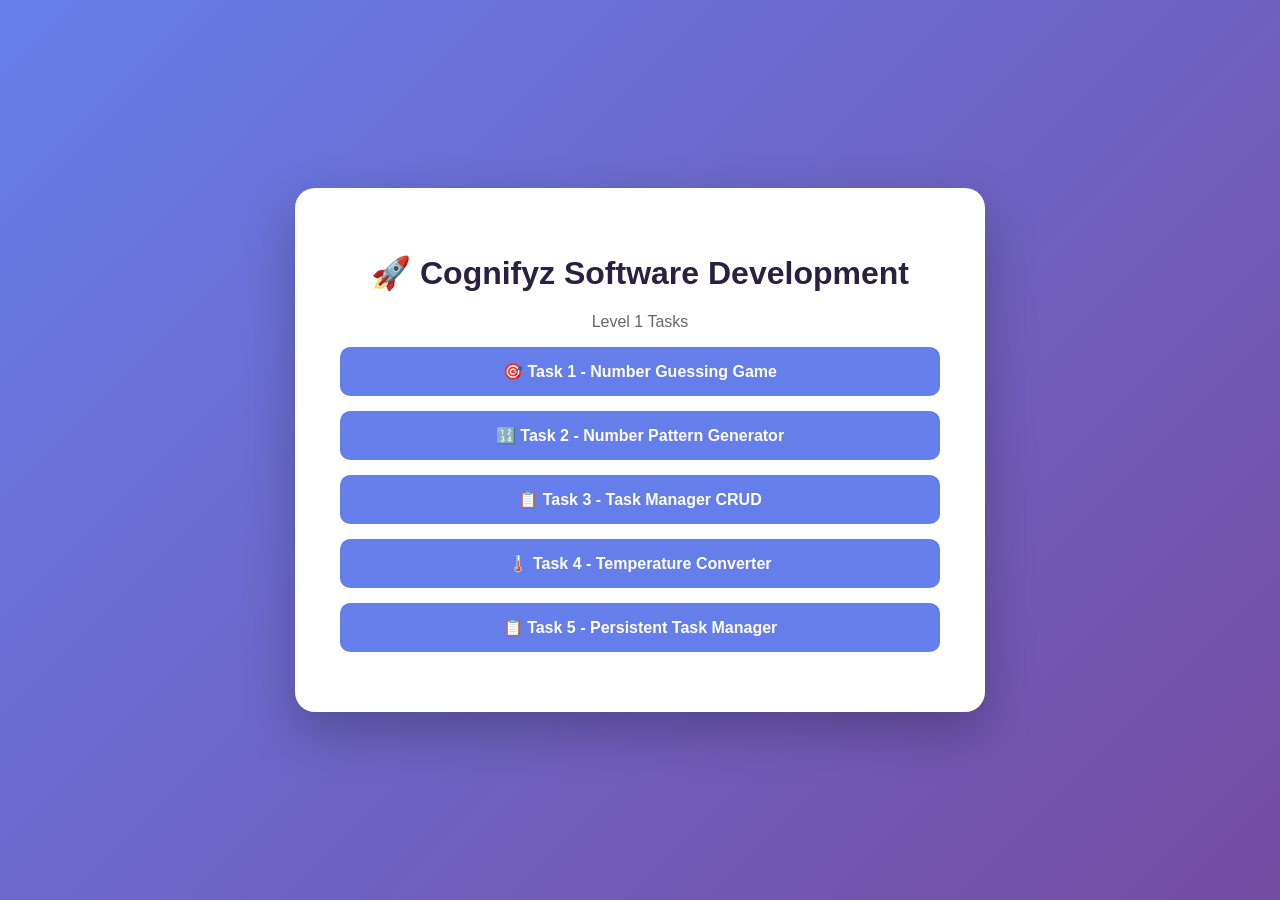
<file: site/index.html>
<!DOCTYPE html>
<html lang="en">
<head>
    <meta charset="UTF-8">
    <meta name="viewport" content="width=device-width, initial-scale=1.0">
    <title>Cognifyz Software Development Tasks</title>
    <style>
        body {
            font-family: Arial, sans-serif;
            min-height: 100vh;
            margin: 0;
            display: flex;
            justify-content: center;
            align-items: center;
            background: linear-gradient(135deg, #667eea, #764ba2);
        }

        .container {
            background: white;
            padding: 45px;
            border-radius: 20px;
            text-align: center;
            max-width: 600px;
            width: 90%;
            box-shadow: 0 20px 50px rgba(0,0,0,0.25);
        }

        h1 {
            color: #29213f;
        }

        p {
            color: #666;
        }

        a {
            display: block;
            margin: 15px 0;
            padding: 15px;
            border-radius: 10px;
            background: #667eea;
            color: white;
            text-decoration: none;
            font-weight: bold;
        }

        a:hover {
            background: #764ba2;
        }
    </style>
</head>
<body>

<div class="container">
    <h1>🚀 Cognifyz Software Development</h1>
    <p>Level 1 Tasks</p>

    <a href="task1/">🎯 Task 1 - Number Guessing Game</a>

    <a href="task2/">🔢 Task 2 - Number Pattern Generator</a>

    <a href="task3/">📋 Task 3 - Task Manager CRUD</a>

    <a href="task4/">🌡️ Task 4 - Temperature Converter</a>

    <a href="task5/">📋 Task 5 - Persistent Task Manager</a>
</div>

</body>
</html>
</file>
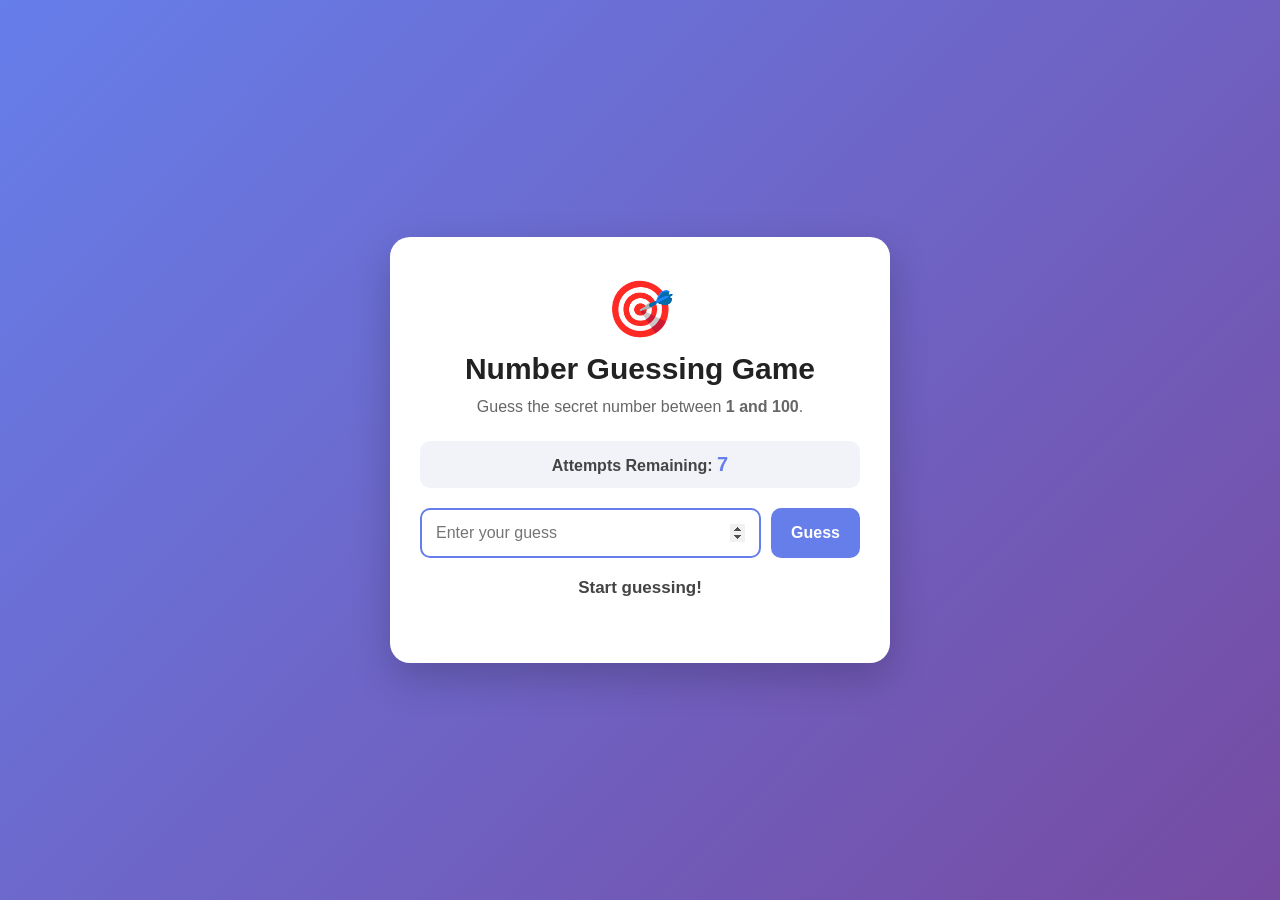
<file: site/task1/index.html>
<!DOCTYPE html>
<html lang="en">
<head>
    <meta charset="UTF-8">
    <meta name="viewport" content="width=device-width, initial-scale=1.0">
    <title>Number Guessing Game</title>
    <link rel="stylesheet" href="style.css">
</head>

<body>

    <main class="game-container">

        <div class="game-card">

            <div class="game-icon">🎯</div>

            <h1>Number Guessing Game</h1>

            <p class="description">
                Guess the secret number between <strong>1 and 100</strong>.
            </p>

            <div class="attempts">
                Attempts Remaining:
                <span id="attempts">7</span>
            </div>

            <div class="input-section">

                <input
                    type="number"
                    id="guessInput"
                    min="1"
                    max="100"
                    placeholder="Enter your guess"
                >

                <button id="guessButton" onclick="checkGuess()">
                    Guess
                </button>

            </div>

            <p id="message" class="message">
                Start guessing!
            </p>

            <button
                id="restartButton"
                class="restart-button"
                onclick="restartGame()"
            >
                🔄 Play Again
            </button>

        </div>

    </main>

    <script src="script.js"></script>

</body>
</html>
</file>
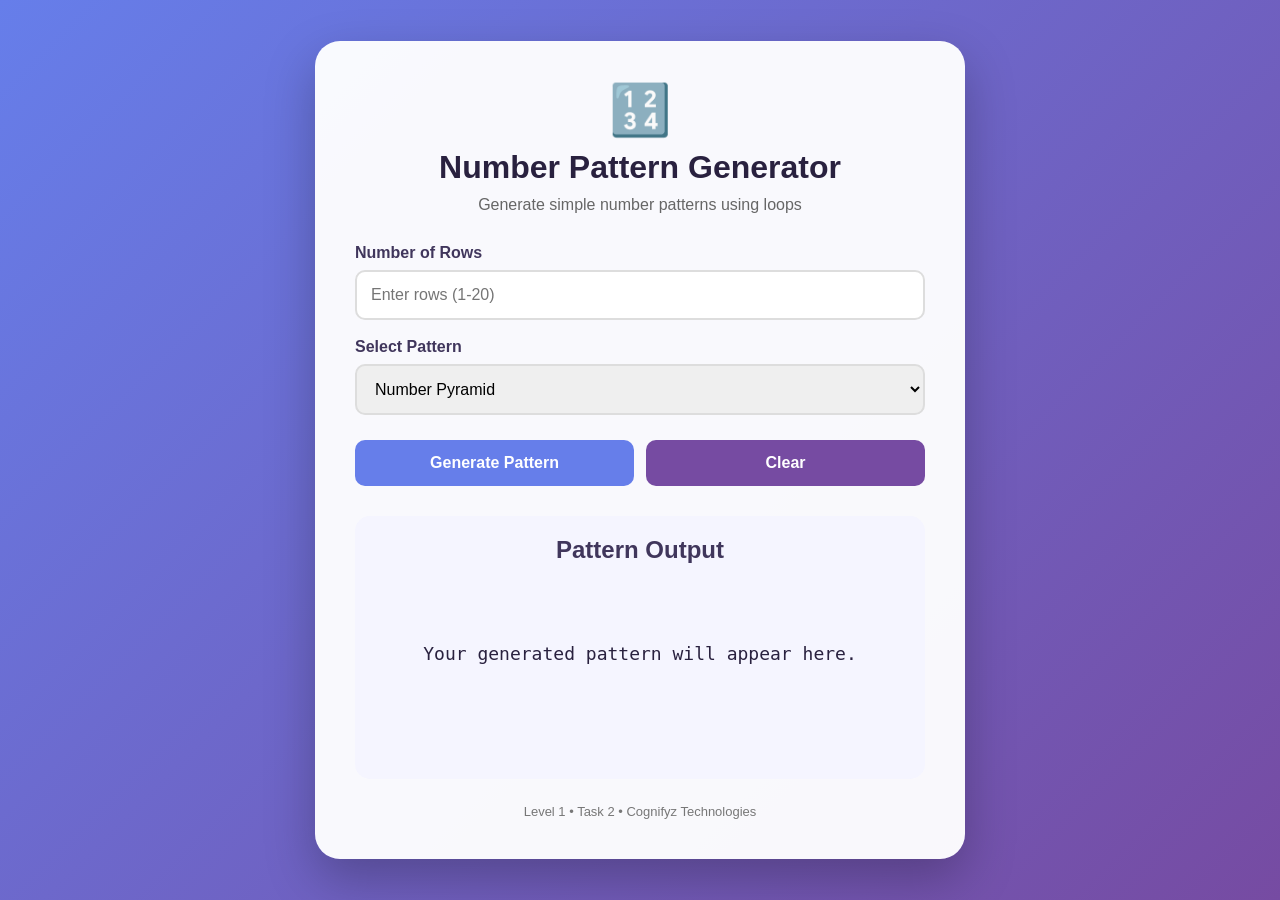
<file: site/task2/index.html>
<!DOCTYPE html>
<html lang="en">
<head>
    <meta charset="UTF-8">
    <meta name="viewport" content="width=device-width, initial-scale=1.0">

    <title>Number Pattern Generator</title>

    <link rel="stylesheet" href="style.css">
</head>

<body>

    <div class="container">

        <div class="icon">🔢</div>

        <h1>Number Pattern Generator</h1>

        <p class="subtitle">
            Generate simple number patterns using loops
        </p>

        <div class="input-section">

            <label for="rows">Number of Rows</label>

            <input
                type="number"
                id="rows"
                min="1"
                max="20"
                placeholder="Enter rows (1-20)"
            >

            <label for="pattern">Select Pattern</label>

            <select id="pattern">
                <option value="pyramid">Number Pyramid</option>
                <option value="triangle">Number Triangle</option>
                <option value="square">Number Square</option>
            </select>

            <div class="buttons">
                <button onclick="generatePattern()">
                    Generate Pattern
                </button>

                <button class="clear-btn" onclick="clearPattern()">
                    Clear
                </button>
            </div>

        </div>

        <div id="message"></div>

        <div class="output-section">

            <h2>Pattern Output</h2>

            <pre id="output">
Your generated pattern will appear here.
            </pre>

        </div>

        <div class="footer">
            <p>Level 1 • Task 2 • Cognifyz Technologies</p>
        </div>

    </div>

    <script src="script.js"></script>

</body>
</html>
</file>
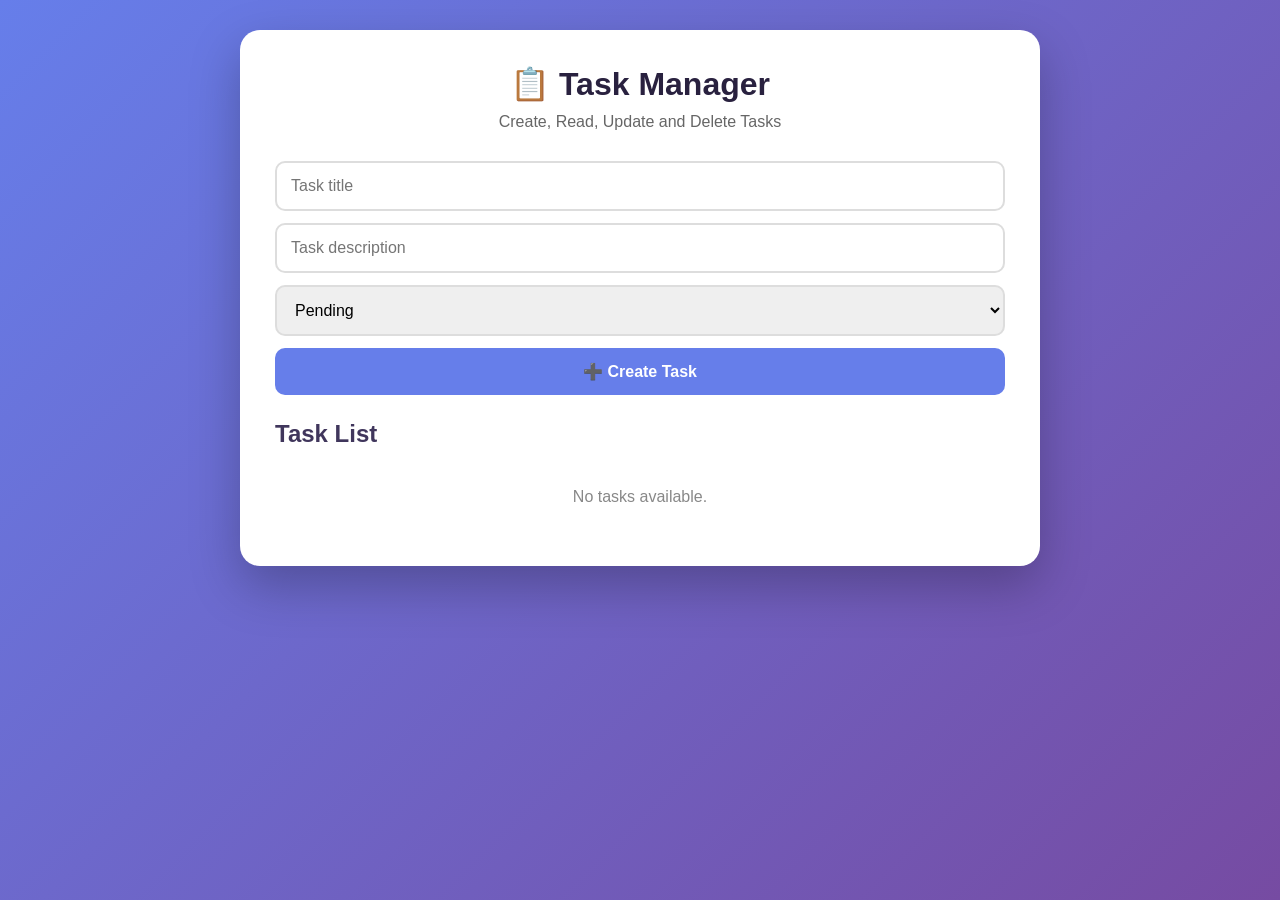
<file: site/task3/index.html>
<!DOCTYPE html>
<html lang="en">
<head>
    <meta charset="UTF-8">
    <meta name="viewport" content="width=device-width, initial-scale=1.0">
    <title>Task Manager - CRUD Application</title>
    <link rel="stylesheet" href="style.css">
</head>

<body>

<div class="container">

    <h1>📋 Task Manager</h1>

    <p class="subtitle">
        Create, Read, Update and Delete Tasks
    </p>

    <div class="form">

        <input
            type="text"
            id="title"
            placeholder="Task title"
        >

        <input
            type="text"
            id="description"
            placeholder="Task description"
        >

        <select id="status">
            <option value="Pending">Pending</option>
            <option value="In Progress">In Progress</option>
            <option value="Completed">Completed</option>
        </select>

        <button onclick="addTask()">
            ➕ Create Task
        </button>

    </div>

    <div id="message"></div>

    <h2>Task List</h2>

    <div id="taskList">
        <p class="empty">
            No tasks available.
        </p>
    </div>

</div>

<script src="script.js"></script>

</body>
</html>
</file>
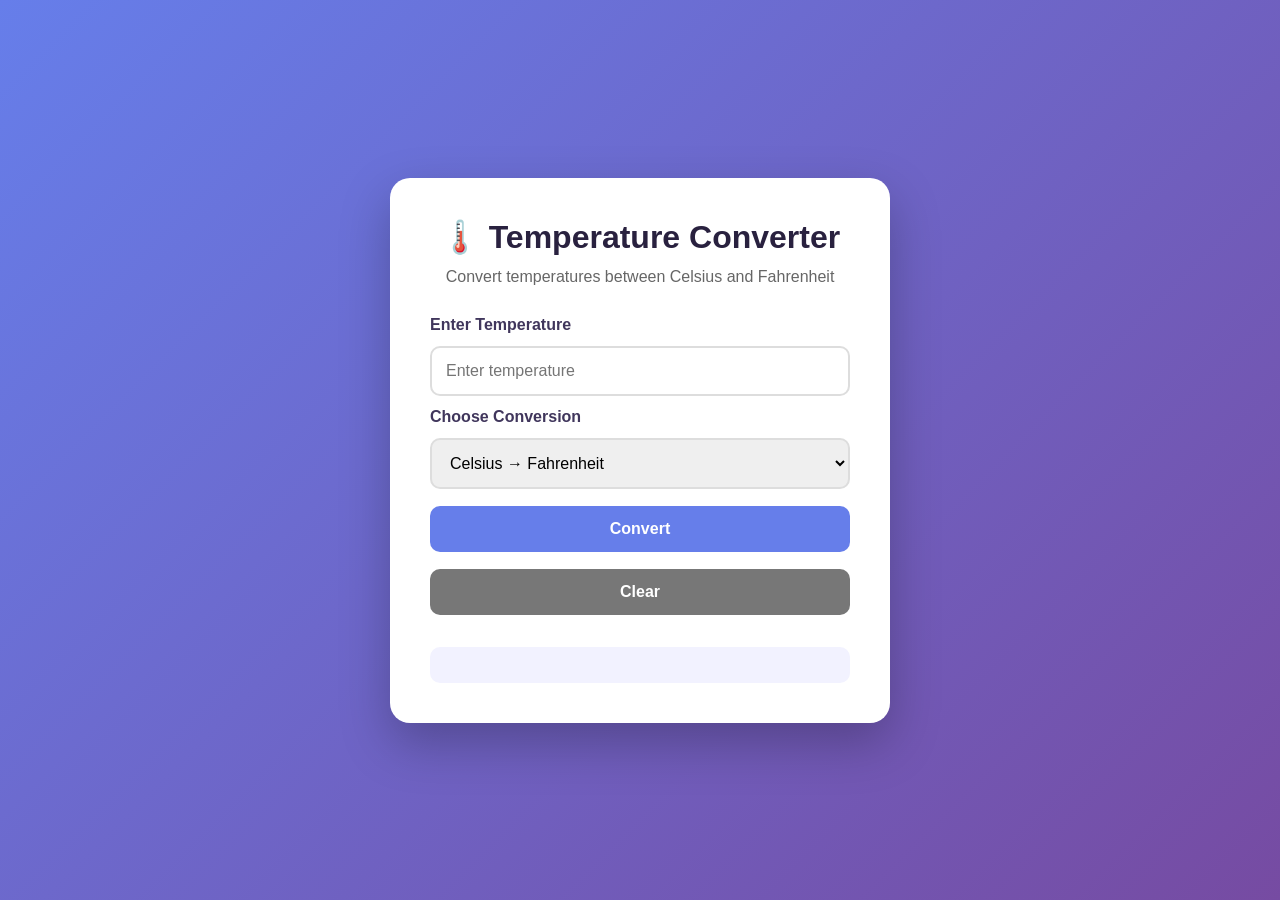
<file: site/task4/index.html>
<!DOCTYPE html>
<html lang="en">

<head>
    <meta charset="UTF-8">
    <meta name="viewport" content="width=device-width, initial-scale=1.0">

    <title>Temperature Converter</title>

    <link rel="stylesheet" href="style.css">
</head>

<body>

    <div class="container">

        <h1>🌡️ Temperature Converter</h1>

        <p>
            Convert temperatures between Celsius and Fahrenheit
        </p>

        <div class="converter">

            <label for="temperature">
                Enter Temperature
            </label>

            <input
                type="number"
                id="temperature"
                placeholder="Enter temperature"
                step="any"
            >

            <label for="conversion">
                Choose Conversion
            </label>

            <select id="conversion">

                <option value="cToF">
                    Celsius → Fahrenheit
                </option>

                <option value="fToC">
                    Fahrenheit → Celsius
                </option>

            </select>

            <button onclick="convertTemperature()">
                Convert
            </button>

            <button class="clear" onclick="clearResult()">
                Clear
            </button>

            <div id="result"></div>

        </div>

    </div>

    <script src="script.js"></script>

</body>

</html>
</file>
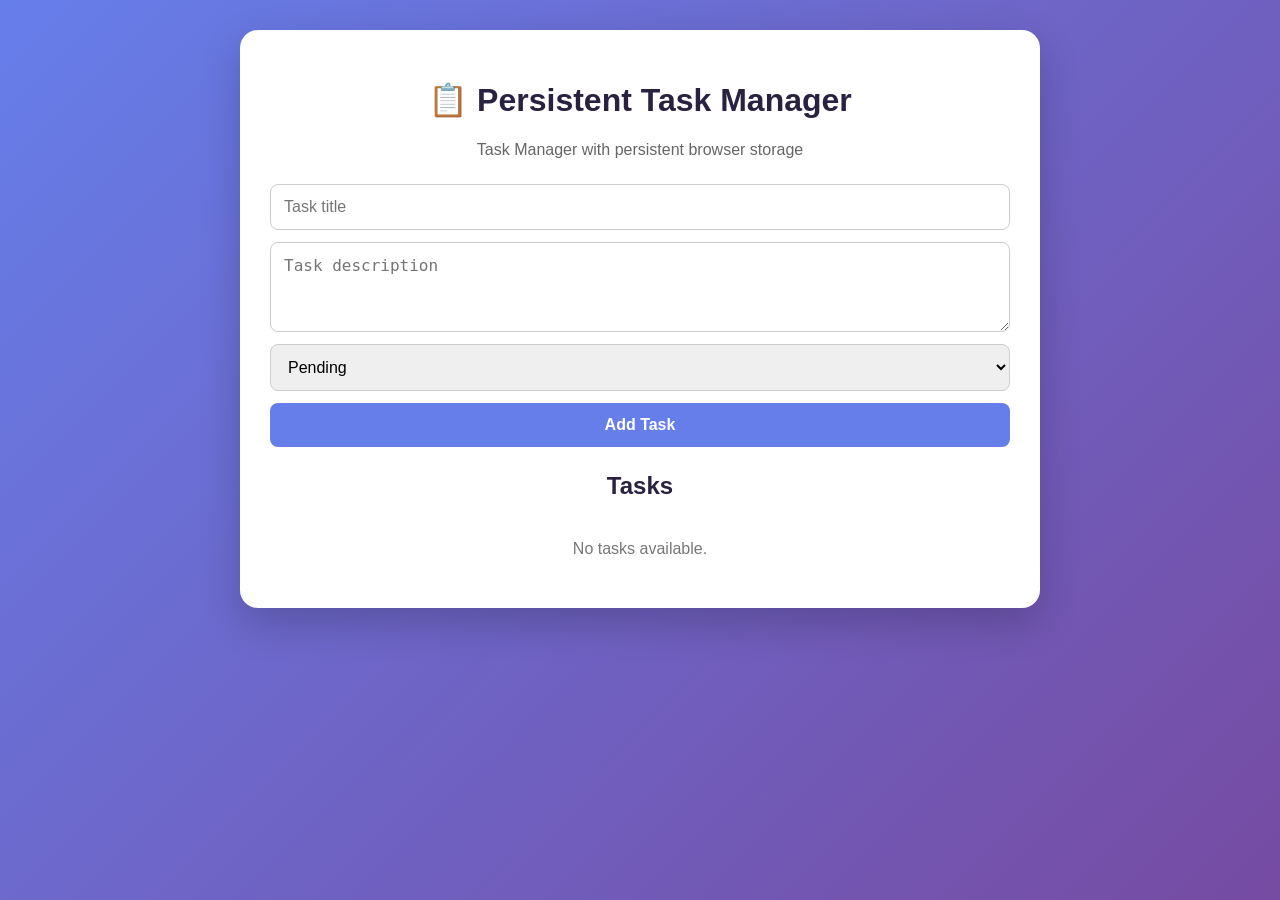
<file: site/task5/index.html>
<!DOCTYPE html>
<html lang="en">

<head>
    <meta charset="UTF-8">
    <meta name="viewport" content="width=device-width, initial-scale=1.0">

    <title>Persistent Task Manager</title>

    <link rel="stylesheet" href="style.css">
</head>

<body>

<div class="container">

    <h1>📋 Persistent Task Manager</h1>

    <p>Task Manager with persistent browser storage</p>

    <div class="form">

        <input
            type="text"
            id="title"
            placeholder="Task title"
        >

        <textarea
            id="description"
            placeholder="Task description"
        ></textarea>

        <select id="status">
            <option value="Pending">Pending</option>
            <option value="In Progress">In Progress</option>
            <option value="Completed">Completed</option>
        </select>

        <button onclick="addTask()">
            Add Task
        </button>

    </div>

    <h2>Tasks</h2>

    <div id="taskList"></div>

</div>

<script src="script.js"></script>

</body>

</html>
</file>
<file: site/task1/style.css>
* {
    margin: 0;
    padding: 0;
    box-sizing: border-box;
}

body {
    min-height: 100vh;
    font-family: Arial, sans-serif;
    background: linear-gradient(135deg, #667eea, #764ba2);
    display: flex;
    justify-content: center;
    align-items: center;
    padding: 20px;
}

.game-container {
    width: 100%;
    max-width: 500px;
}

.game-card {
    background: white;
    border-radius: 20px;
    padding: 40px 30px;
    text-align: center;
    box-shadow: 0 15px 40px rgba(0, 0, 0, 0.2);
}

.game-icon {
    font-size: 55px;
    margin-bottom: 10px;
}

h1 {
    color: #222;
    margin-bottom: 12px;
    font-size: 30px;
}

.description {
    color: #666;
    font-size: 16px;
    margin-bottom: 25px;
}

.attempts {
    background: #f1f3f8;
    padding: 12px;
    border-radius: 10px;
    margin-bottom: 20px;
    color: #444;
    font-weight: bold;
}

#attempts {
    color: #667eea;
    font-size: 20px;
}

.input-section {
    display: flex;
    gap: 10px;
    margin-bottom: 20px;
}

#guessInput {
    flex: 1;
    padding: 14px;
    border: 2px solid #ddd;
    border-radius: 10px;
    font-size: 16px;
    outline: none;
}

#guessInput:focus {
    border-color: #667eea;
}

#guessButton {
    padding: 14px 20px;
    border: none;
    border-radius: 10px;
    background: #667eea;
    color: white;
    font-size: 16px;
    font-weight: bold;
    cursor: pointer;
}

#guessButton:hover {
    background: #5568d9;
}

.message {
    min-height: 30px;
    margin: 15px 0;
    font-size: 17px;
    font-weight: bold;
    color: #444;
}

.restart-button {
    display: none;
    width: 100%;
    padding: 14px;
    border: none;
    border-radius: 10px;
    background: #764ba2;
    color: white;
    font-size: 16px;
    font-weight: bold;
    cursor: pointer;
}

.restart-button:hover {
    background: #633d88;
}

@media (max-width: 500px) {

    .game-card {
        padding: 30px 20px;
    }

    h1 {
        font-size: 25px;
    }

    .input-section {
        flex-direction: column;
    }

    #guessButton {
        width: 100%;
    }
}
</file>
<file: site/task2/style.css>
* {
    box-sizing: border-box;
    margin: 0;
    padding: 0;
}

body {
    min-height: 100vh;
    font-family: Arial, sans-serif;

    background: linear-gradient(
        135deg,
        #667eea,
        #764ba2
    );

    display: flex;
    justify-content: center;
    align-items: center;

    padding: 30px;
}

.container {
    width: 100%;
    max-width: 650px;

    background: rgba(255, 255, 255, 0.96);

    padding: 40px;

    border-radius: 25px;

    box-shadow:
        0 20px 50px rgba(0, 0, 0, 0.25);

    text-align: center;
}

.icon {
    font-size: 50px;
    margin-bottom: 10px;
}

h1 {
    color: #29213f;
    font-size: 32px;
    margin-bottom: 10px;
}

.subtitle {
    color: #666;
    font-size: 16px;
    margin-bottom: 30px;
}

.input-section {
    text-align: left;
}

label {
    display: block;
    margin-bottom: 8px;
    margin-top: 18px;

    font-weight: bold;
    color: #40365c;
}

input,
select {
    width: 100%;

    padding: 14px;

    border: 2px solid #ddd;

    border-radius: 10px;

    font-size: 16px;

    outline: none;
}

input:focus,
select:focus {
    border-color: #667eea;
}

.buttons {
    display: flex;
    gap: 12px;

    margin-top: 25px;
}

button {
    flex: 1;

    padding: 14px;

    border: none;

    border-radius: 10px;

    background: #667eea;

    color: white;

    font-size: 16px;

    font-weight: bold;

    cursor: pointer;

    transition: 0.2s;
}

button:hover {
    transform: translateY(-2px);
}

.clear-btn {
    background: #764ba2;
}

#message {
    margin-top: 20px;

    font-weight: bold;
}

.output-section {
    margin-top: 30px;

    background: #f5f5ff;

    border-radius: 15px;

    padding: 20px;
}

.output-section h2 {
    color: #40365c;

    margin-bottom: 15px;
}

pre {
    min-height: 180px;

    display: flex;

    justify-content: center;

    align-items: center;

    color: #29213f;

    font-size: 18px;

    line-height: 1.6;

    white-space: pre;

    overflow-x: auto;
}

.footer {
    margin-top: 25px;

    color: #777;

    font-size: 13px;
}

@media (max-width: 600px) {

    body {
        padding: 15px;
    }

    .container {
        padding: 25px;
    }

    h1 {
        font-size: 26px;
    }

    .buttons {
        flex-direction: column;
    }
}
</file>
<file: site/task3/style.css>
* {
    box-sizing: border-box;
    margin: 0;
    padding: 0;
}

body {
    min-height: 100vh;
    font-family: Arial, sans-serif;

    background: linear-gradient(
        135deg,
        #667eea,
        #764ba2
    );

    padding: 30px;
}

.container {
    width: 100%;
    max-width: 800px;

    margin: auto;

    background: white;

    padding: 35px;

    border-radius: 20px;

    box-shadow: 0 20px 50px rgba(0, 0, 0, 0.25);
}

h1 {
    text-align: center;

    color: #29213f;

    margin-bottom: 10px;
}

.subtitle {
    text-align: center;

    color: #666;

    margin-bottom: 30px;
}

.form {
    display: grid;

    gap: 12px;

    margin-bottom: 25px;
}

input,
select {
    padding: 14px;

    border: 2px solid #ddd;

    border-radius: 10px;

    font-size: 16px;

    outline: none;
}

input:focus,
select:focus {
    border-color: #667eea;
}

button {
    padding: 14px;

    border: none;

    border-radius: 10px;

    background: #667eea;

    color: white;

    font-size: 16px;

    font-weight: bold;

    cursor: pointer;
}

button:hover {
    background: #5568d9;
}

#message {
    text-align: center;

    font-weight: bold;

    margin-bottom: 20px;
}

h2 {
    color: #40365c;

    margin-bottom: 15px;
}

.task {
    background: #f5f5ff;

    padding: 20px;

    border-radius: 12px;

    margin-bottom: 15px;

    border-left: 5px solid #667eea;
}

.task h3 {
    color: #29213f;

    margin-bottom: 8px;
}

.task p {
    color: #666;

    margin-bottom: 8px;
}

.status {
    font-weight: bold;

    color: #667eea;
}

.actions {
    display: flex;

    gap: 10px;

    margin-top: 15px;
}

.actions button {
    flex: 1;
}

.delete {
    background: #d9534f;
}

.delete:hover {
    background: #c9302c;
}

.empty {
    text-align: center;

    color: #888;

    padding: 25px;
}

@media (max-width: 600px) {

    body {
        padding: 15px;
    }

    .container {
        padding: 25px 20px;
    }

    .actions {
        flex-direction: column;
    }
}
</file>
<file: site/task4/style.css>
* {
    box-sizing: border-box;
    margin: 0;
    padding: 0;
}

body {
    min-height: 100vh;

    display: flex;

    justify-content: center;

    align-items: center;

    font-family: Arial, sans-serif;

    background: linear-gradient(
        135deg,
        #667eea,
        #764ba2
    );

    padding: 20px;
}

.container {
    width: 100%;

    max-width: 500px;

    background: white;

    padding: 40px;

    border-radius: 20px;

    text-align: center;

    box-shadow:
        0 20px 50px
        rgba(0, 0, 0, 0.25);
}

h1 {
    color: #29213f;

    margin-bottom: 12px;
}

p {
    color: #666;

    margin-bottom: 30px;
}

.converter {
    display: flex;

    flex-direction: column;

    gap: 12px;

    text-align: left;
}

label {
    font-weight: bold;

    color: #40365c;
}

input,
select {
    width: 100%;

    padding: 14px;

    border: 2px solid #ddd;

    border-radius: 10px;

    font-size: 16px;

    outline: none;
}

input:focus,
select:focus {
    border-color: #667eea;
}

button {
    border: none;

    padding: 14px;

    border-radius: 10px;

    background: #667eea;

    color: white;

    font-size: 16px;

    font-weight: bold;

    cursor: pointer;

    margin-top: 5px;
}

button:hover {
    background: #5568d9;
}

.clear {
    background: #777;
}

.clear:hover {
    background: #555;
}

#result {
    margin-top: 20px;

    padding: 18px;

    border-radius: 10px;

    background: #f2f2ff;

    color: #29213f;

    font-size: 20px;

    font-weight: bold;

    text-align: center;

    min-height: 30px;
}

@media (max-width: 600px) {

    .container {
        padding: 30px 20px;
    }

    h1 {
        font-size: 25px;
    }
}
</file>
<file: site/task5/style.css>
* {
    box-sizing: border-box;
}

body {
    margin: 0;

    min-height: 100vh;

    font-family: Arial, sans-serif;

    background: linear-gradient(
        135deg,
        #667eea,
        #764ba2
    );

    padding: 30px;
}

.container {
    max-width: 800px;

    margin: auto;

    background: white;

    padding: 30px;

    border-radius: 18px;

    box-shadow: 0 15px 40px rgba(0, 0, 0, 0.2);
}

h1,
h2 {
    text-align: center;

    color: #29213f;
}

p {
    text-align: center;

    color: #666;
}

.form {
    display: flex;

    flex-direction: column;

    gap: 12px;

    margin: 25px 0;
}

input,
textarea,
select {
    padding: 13px;

    border: 1px solid #ccc;

    border-radius: 8px;

    font-size: 16px;
}

textarea {
    min-height: 90px;

    resize: vertical;
}

button {
    padding: 13px;

    border: none;

    border-radius: 8px;

    background: #667eea;

    color: white;

    font-size: 16px;

    font-weight: bold;

    cursor: pointer;
}

button:hover {
    opacity: 0.9;
}

.task {
    border: 1px solid #ddd;

    border-radius: 10px;

    padding: 18px;

    margin-top: 15px;

    background: #f8f8ff;
}

.task h3 {
    margin-top: 0;

    color: #29213f;
}

.task p {
    text-align: left;
}

.task button {
    margin-right: 8px;

    width: auto;

    padding: 9px 14px;
}

.delete {
    background: #d9534f;
}

.empty {
    text-align: center;

    color: #777;

    padding: 20px;
}

@media (max-width: 600px) {

    body {
        padding: 15px;
    }

    .container {
        padding: 20px;
    }
}
</file>
